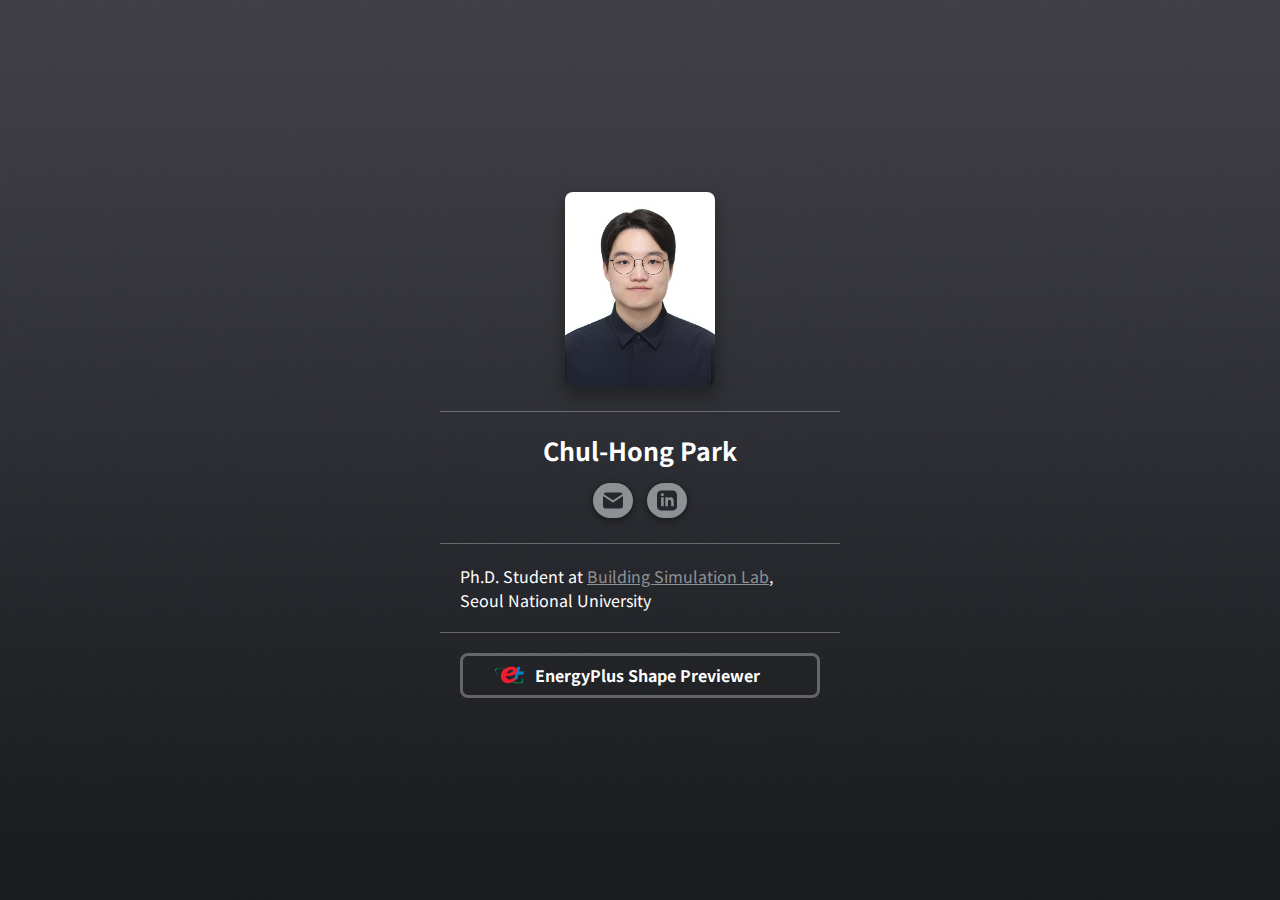
<file: index.html>
<!DOCTYPE html>
<html colorTheme="dark">

<head>
    <meta charset="utf-8" />
    <meta name="viewport" content="width=device-width, initial-scale=1">

    <meta name='title' property='og:title' content='Chul-Hong Park'/>
    <meta name='author' content='Chul-Hong Park'>
    <meta name='description' property='og:description' content='Personal website of Chul-Hong Park'/>
    <meta property='og:url' content='https://chul-hong.github.io/'/>
    <meta name='image' property='og:image' content='https://chul-hong.github.io/resources/img/thumbnail.jpg'/>
    <meta name='twitter:image' content='https://chul-hong.github.io/resources/img/thumbnail.jpg' />
    <meta property='og:image:width' content='1200' />
    <meta property='og:image:height' content='627' />
    <meta property='og:type' content='website' />

    <link rel="icon" href="resources/img/favicon.png">

    <title>Chul-Hong Park</title>

    <link rel="stylesheet" type="text/css" href="resources/styles.css?v=23_0717C" />

    <link rel="preconnect" href="https://fonts.googleapis.com">
    <link rel="preconnect" href="https://fonts.gstatic.com" crossorigin>
    <link href="https://fonts.googleapis.com/css2?family=Noto+Sans+KR:wght@100;400;700&Roboto:ital,wght@0,100;0,400;0,700;1,100;1,400;1,700&display=swap" rel="stylesheet">

    <!-- <script src="resources/scripts.js?v=22_0131" defer></script> -->
</head>

<body>

    <!-- <div id="bg" style="background-image: url('resources/img/bg.jpg');"></div> -->
    <DIV id="PageWrapper" style="text-align: center; width: clamp(250px, 100%, 400px); margin: auto;">
        <img id="ProfilePic" src="resources/img/profilepic.jpg" style="object-fit: contain; max-height: 100%; width: 150px; height: auto; border-radius: 8px; box-shadow: 0 8px 15px 2px rgba(0,0,0,0.3);">
        <hr>
        <div class="PageGroup">
            <h1>Chul-Hong Park</h1>
            <div class="SmallBtnGroup">
                <button class="button2" onclick="location.href='mailto:chulhong.park@snu.ac.kr';" style="padding: 0px 8px;">
                    <svg xmlns="http://www.w3.org/2000/svg" class="icon icon-tabler icon-tabler-mail-filled" width="100%" height="100%" viewBox="0 0 24 24" stroke-width="1.5" stroke="currentColor" fill="none" stroke-linecap="round" stroke-linejoin="round">
                        <path stroke="none" d="M0 0h24v24H0z" fill="none"/>
                        <path d="M22 7.535v9.465a3 3 0 0 1 -2.824 2.995l-.176 .005h-14a3 3 0 0 1 -2.995 -2.824l-.005 -.176v-9.465l9.445 6.297l.116 .066a1 1 0 0 0 .878 0l.116 -.066l9.445 -6.297z" stroke-width="0" fill="currentColor" />
                        <path d="M19 4c1.08 0 2.027 .57 2.555 1.427l-9.555 6.37l-9.555 -6.37a2.999 2.999 0 0 1 2.354 -1.42l.201 -.007h14z" stroke-width="0" fill="currentColor" />
                    </svg>
                </button>
                <button class="button2" onclick="window.open('https://www.linkedin.com/in/chul-hong-park');">
                    <svg xmlns="http://www.w3.org/2000/svg" width="100%" height="100%" viewBox="0 0 24 24">
                        <path d="M19 0h-14c-2.761 0-5 2.239-5 5v14c0 2.761 2.239 5 5 5h14c2.762 0 5-2.239 5-5v-14c0-2.761-2.238-5-5-5zm-11 19h-3v-11h3v11zm-1.5-12.268c-.966 0-1.75-.79-1.75-1.764s.784-1.764 1.75-1.764 1.75.79 1.75 1.764-.783 1.764-1.75 1.764zm13.5 12.268h-3v-5.604c0-3.368-4-3.113-4 0v5.604h-3v-11h3v1.765c1.396-2.586 7-2.777 7 2.476v6.759z" fill="currentColor" />
                    </svg>
                </button>
            </div>
        </div>
        <hr>
        <div class="PageGroup">
            <p>Ph.D. Student at <a href="https://bs.snu.ac.kr/" target="_blank" rel="noopener noreferrer">Building Simulation Lab</a>, Seoul National University</p>
        </div>
        <hr>
        <div class="PageGroup">
            <button class="button1" onclick="window.open('https://chul-hong.github.io/epshape/');">
                <img src="resources/img/eplogo.png">
                <span class="sm-view">EP Shape Previewer</span>
                <span class="lg-view">EnergyPlus Shape Previewer</span>
            </button>
        </div>
    </DIV>

    <!-- <div class="FloatWrapper">
        <button class="button2" onclick="toggleColorTheme();">
            <svg xmlns="http://www.w3.org/2000/svg" width="100%" height="100%" viewBox="0 0 24 24" stroke-width="1.5" stroke="currentColor" fill="none" stroke-linecap="round" stroke-linejoin="round">
                <path stroke="none" d="M0 0h24v24H0z" fill="none"/>
                <path d="M12 1.992a10 10 0 1 0 9.236 13.838c.341 -.82 -.476 -1.644 -1.298 -1.31a6.5 6.5 0 0 1 -6.864 -10.787l.077 -.08c.551 -.63 .113 -1.653 -.758 -1.653h-.266l-.068 -.006l-.06 -.002z" stroke-width="0" fill="currentColor" />
            </svg>
        </button>
    </div> -->

</body>
</file>
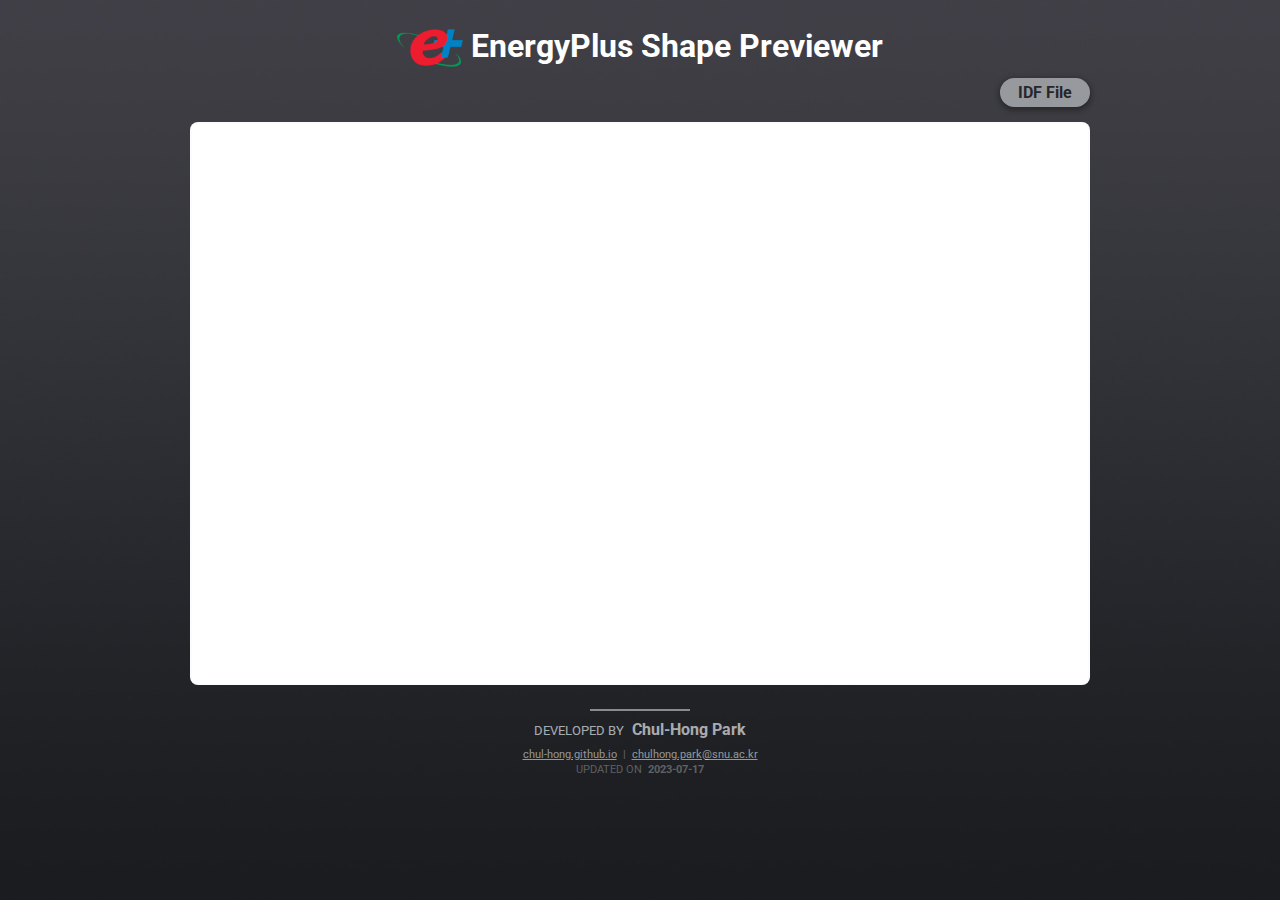
<file: epshape/index.html>
<!DOCTYPE html>
<html>

<head>
    <meta charset="utf-8" />
    <meta name='title' property='og:title' content='EP Shape Previewer'/>
    <meta name='author' content='Chul-Hong Park'>
    <meta name='description' property='og:description' content='Shape previewer for EnergyPlus models'/>
    <meta property='og:url' content='https://chul-hong.github.io/epshape/'/>
    <meta name='image' property='og:image' content='https://chul-hong.github.io/epshape/resources/thumbnail.jpg'/>
    <meta name='twitter:image' content='https://chul-hong.github.io/epshape/resources/thumbnail.jpg' />
    <meta property='og:image:width' content='1200' />
    <meta property='og:image:height' content='627' />
    <meta property='og:type' content='website' />
    <link rel="icon" href="https://chul-hong.github.io/epshape/resources/favicon.png">
    <title>EP Shape Previewer</title>
    <link rel="stylesheet" type="text/css" href="resources/styles.css?v=23_0610" />
    <link href="https://fonts.googleapis.com/css2?family=Roboto:wght@400;700&family=Inconsolata&display=swap" rel="stylesheet">
    <script src="resources/three.js"></script>
    <script src="resources/CSS2DRenderer.js"></script>
    <script src="resources/earcut.js"></script>
    <script src="resources/iddLibrary.js?v=23_0706"></script>
</head>

<body>

    <div class="bg" style="background-image: url('resources/bg.jpg');"></div>

    <div id="fileHoverMask" class="bg" style="z-index: 21; display: none;"></div>


    <div id="PageWrapper">

        <div id="MainPanel"">

            <h2>
                <img height="40px" src="resources/eplogo.png" style="vertical-align: middle;"/>
                EnergyPlus Shape Previewer
            </h2>
            <div style="width: 100%; height: auto; text-align: right; display: block; margin-top: 10px; margin-bottom: 15px;">
                <div id="fileSelectorTag"></div>
                &nbsp;
                <label id="fileSelectorBtn" class="customButton" for="fileSelector">IDF File</label>
                <input id="fileSelector" type="file" accept=".txt, .idf" style="display:none;">
            </div>

            <div id="CanvasContainer" oncontextmenu="return false;" style="position: relative; background-color: white;" draggable="false">

                <div id="fileHover" class="bg" style="background: radial-gradient(#000000a0, #00000000); z-index: 20; display: none;"><p id="fileHoverText">drop to load file</p></div>
                

                <div id="HoverBtnWrapper">
                    <button id="SaveBtn" class="hoverBtn settingsPanel" onclick="exportImage();"></button>
                    <button id="SettingsBtn" class="hoverBtn settingsPanel" onclick="settingsPanelVisibility(1);"></button>
                </div>

                <div id="SettingsPanel" class="settingsPanel">
                    <div id="SettingsCloseBtn" onclick="settingsPanelVisibility(0);"></div>

                    <div id="SettingsPanelContent">
                        <!-- <input type="checkbox" name="xxx" value="yyy" checked> Test -->
                        <!-- <div class="settingsPanelBlock">
                            <h5>Zone Visibility</h5>

                            <center>
                                <button class="settingsPanelButton">Select all</button>
                                <button class="settingsPanelButton">Deselect all</button>
                            </center>

                            <label><input type="checkbox" checked>TestTestTestTestTestTestTestTestTestTestTestTestTestTestTestTestTestTestTestTest</label>
                            <label><input type="checkbox" checked>TestTestTestTestTestTestTestTestTestTestTestTestTestTestTestTestTestTestTestTest</label>
                            <label><input type="checkbox" checked>TestTestTestTestTestTestTestTestTestTestTestTestTestTestTestTestTestTestTestTest</label>
                        </div> -->
                    </div>
                </div>

                <div id="CommandListener" class="settingsPanel"></div>

            </div>

            <div class="panel" style="padding-top: 15px;">
                <div class="separator"></div>
                <h4><small>DEVELOPED BY</small><b>&nbsp;&nbsp;Chul-Hong Park</b></h4>
                <p><small>
                    <a href="https://chul-hong.github.io/" target="_blank" rel="noopener noreferrer">chul-hong.github.io</a><b>&nbsp;&nbsp;|&nbsp;&nbsp;</b><a href="mailto:chulhong.park@snu.ac.kr">chulhong.park@snu.ac.kr</a><br>
                    UPDATED ON<b>&nbsp;&nbsp;2023-07-17</b>
                </small></p>
            </div>

        </div>

    </div>

    <script>
        const pad = 40;
        const minWidth = 550;
        const maxWidth = 900;
        const panelWidth = 800;
        const panelHeight = 500;
        var canvMult = 2;
        if (window.location.hash) {
            hashStr = window.location.hash.replace('#', '').toLowerCase();
            hashVal = parseFloat(hashStr);
            if (!isNaN(hashVal)) {
                canvMult = hashVal;
            }
            if (hashStr.endsWith('c')) {}
        }
        console.log('Canvas multiplier: ' + canvMult);
        const canvWidth = parseInt(panelWidth * canvMult);
        const canvHeight = parseInt(panelHeight * canvMult);

        const MainPanel = document.getElementById('MainPanel');
        const CanvasContainer = document.getElementById("CanvasContainer");
        const CanvasRenderer = document.getElementById("CanvasRenderer");

        CanvasContainer.style.width = panelWidth+"px";
        CanvasContainer.style.height = panelHeight+"px";

        window.onresize = screenManager;

        function screenManager() {
            var screenWidth = document.body.clientWidth - pad * 2;
            var mainPanelLeft = 0;
            var mainPanelWidth = 0;

            if(screenWidth < minWidth) {
                mainPanelLeft = pad;
                mainPanelWidth = minWidth;
            }
            else if(screenWidth < maxWidth) {
                mainPanelLeft = pad;
                mainPanelWidth = screenWidth;
            }
            else {
                mainPanelLeft = pad + (screenWidth - maxWidth) / 2;
                mainPanelWidth = maxWidth;
            }
            MainPanel.style.marginLeft = mainPanelLeft + 'px';
            MainPanel.style.marginRight = mainPanelLeft + 'px';
            MainPanel.style.width = mainPanelWidth + 'px';
            CanvasContainer.style.width = mainPanelWidth + 'px';
            CanvasContainer.style.height = mainPanelWidth * canvHeight / canvWidth + 'px';
            // CanvasRenderer.style.width = mainPanelWidth + 'px';
            // CanvasRenderer.style.height = mainPanelWidth * canvHeight / canvWidth + 'px';
        }
        screenManager();
    </script>
    <script src="resources/scripts.js?v=23_0706"></script>
    <script>
        const hoverBtn = document.getElementById('HoverBtnWrapper');
        hoverBtnMargin = Number(getComputedStyle(hoverBtn).margin.slice(0, -2));

        const settingsPanel = document.getElementById('SettingsPanel');

        settingsPanelVisibility(-1);
        hoverBtn.classList.remove('fadeoutSlide');
        
        function settingsPanelVisibility(toggle=null) {
            hoverBtn.blur();

            if (toggle==undefined || toggle==null) {
                if (clickable) toggle = 1;
                else toggle = 0;
            }

            switch (toggle) {
                case -1:
                    // 모두 닫으려고 할 때
                    clickable = false;
                    
                    hoverBtn.style.top = - hoverBtn.clientHeight - hoverBtnMargin*2 + 'px';
                    hoverBtn.classList.remove('fadeinSlide');
                    hoverBtn.classList.add('fadeoutSlide');

                    settingsPanel.style.visibility = 'hidden';
                    settingsPanel.style.opacity = 0;
                    settingsPanel.classList.remove('fadein');
                    settingsPanel.classList.add('fadeout');
                    
                    break;

                case 0:
                    // 창이 열려있을 때
                    clickable = true;

                    hoverBtn.style.top = '0px';
                    hoverBtn.classList.remove('fadeoutSlide');
                    hoverBtn.classList.add('fadeinSlide');

                    settingsPanel.style.visibility = 'hidden';
                    settingsPanel.style.opacity = 0;
                    settingsPanel.classList.remove('fadein');
                    settingsPanel.classList.add('fadeout');
                    
                    break;

                case 1:
                    // 창이 닫혀있을 때
                    clickable = false;
                    
                    hoverBtn.style.top = -hoverBtn.clientHeight - hoverBtnMargin*2 + 'px';
                    hoverBtn.classList.remove('fadeinSlide');
                    hoverBtn.classList.add('fadeoutSlide');

                    settingsPanel.style.visibility = 'visible';
                    settingsPanel.style.opacity = 1;
                    settingsPanel.classList.remove('fadeout');
                    settingsPanel.classList.add('fadein');
                    
                    break;
            
                default:
                    break;
            }
        }
    </script>

</body>

</html>
</file>
<file: resources/styles.css>
:root[colorTheme='light'] {
    --bgImage: #fff;
    --textColor: #33444f;
    --btnColor: #33444f;
    --btnBorder: rgba(51,68,79,0.3);
    --btnHoverColor: #33444f;
    --btnHoverBG: rgba(51,68,79,0.3);
    --btnHoverShadow: rgba(255,255,255,0.3);
    --btnActiveBG: rgba(158,227,255,0.8);
    --btnActiveShadow: rgba(158,227,255,0.3);
    --btn2Color: #26272C;
    --btn2BG: rgba(158,227,255,0.3);
    --btn2Shadow: rgba(147,182,196,0.3);
    --btn2HoverBG: rgba(240,245,247,0.8);
    --btn2HoverShadow: rgba(147,182,196,0.6);
    --btn2ActiveBG: rgba(158,227,255,0.8);
    --btn2ActiveShadow: rgba(158,227,255,0.3);
}
:root[colorTheme='dark'] {
    --bgImage: #292A2F url('./img/bg.jpg');
    --textColor: #fff;
    --linkColor: #8D9194;
    --linkHoverColor: #9ee3ff;
    --btnColor: #fff;
    --btnBorder: rgba(255,255,255,0.3);
    --btnHoverColor: #33444f;
    --btnHoverBG: rgba(255,255,255,0.8);
    --btnHoverShadow: rgba(255,255,255,0.3);
    --btnActiveBG: rgba(158,227,255,0.8);
    --btnActiveShadow: rgba(158,227,255,0.3);
    --btn2Color: #26272C;
    --btn2BG: rgba(240,245,247,0.5);
    --btn2Shadow: rgba(0,0,0,0.3);
    --btn2HoverColor: #506b7d;
    --btn2HoverBG: rgba(240,245,247,0.8);
    --btn2HoverShadow: rgba(240,245,247,0.3);
    --btn2ActiveColor: #fff;
    --btn2ActiveBG: rgba(158,227,255,0.8);
    --btn2ActiveShadow: rgba(158,227,255,0.3);
}
.lg-view {
    display: block;
}
.sm-view {
    display: none;
}
@media screen and (max-width: 400px) {
    .lg-view {
        display: none;
    }
    .sm-view {
        display: block;
    }
}


html, body {
    position: absolute;
    margin: 0px;
    width: 100%;
    height: 100%;
    /* overflow: hidden; */
    font-family: 'Roboto', 'Noto Sans KR', sans-serif;
    color: var(--textColor);
    cursor: default;
    user-select: none;
}
html {
    background: var(--bgImage);
    background-position: center;
    background-repeat: no-repeat;
    background-size: cover;
    -webkit-background-size: cover;
    -moz-background-size: cover;
    -o-background-size: cover;
    overflow-y: auto;
}
body {
    padding: 30px min(30px, 5%);
    box-sizing: border-box;
    -webkit-box-sizing: border-box;
    -moz-box-sizing: border-box;
    display: flex;
    align-items: center; /* vertical */
    justify-content: center; /* horizontal */
    overflow-y: auto;
}
hr {
    border: solid;
    border-width: 0 0 1.5px 0;
    border-color: var(--textColor);
    opacity: .3;
    margin-block-start: 20px;
    margin-block-end: 20px;
}
a {
    color: var(--linkColor);
    transition: color 0.5s;
}
a:visited {
    color: var(--linkColor);
}
@media (hover: hover) and (pointer: fine) {
    a:hover {
        color: var(--linkHoverColor);
    }
}
a:active {
    color: var(--linkHoverColor);
}


.PageGroup {
    width: 100%;
    padding: 0 min(30px, 5%);
    box-sizing: border-box;
    -webkit-box-sizing: border-box;
    -moz-box-sizing: border-box;
}

.PageGroup > button {
    font-size: 16px;
    width: 100%;
    height: 45px;
    margin: 10px 0;
    border-radius: 8px;
    padding: 1px max(10px, 8%);
}
.PageGroup h1 {
    font-size: 25px;
}
.PageGroup p {
    text-align: start;
}
.PageGroup h1, .PageGroup p, .PageGroup .SmallBtnGroup {
    margin: 15px 0;
}


.SmallBtnGroup {
    width: 100%;
    /* display: flex;
    flex-direction: row; */
}
.SmallBtnGroup button {
    width: 40px;
    height: 35px;
    border-radius: 18px;
}


.button1 {
    font-family: inherit;
    background: none;
    outline: none;
    border: 3px solid var(--btnBorder);
    color: var(--btnColor);
    overflow: hidden;
    text-overflow: ellipsis;
    text-align: center;
    white-space: nowrap;
    font-weight: bold;
    transition: background-color 0.5s, box-shadow 0.5s, color 0.5s, border 0.5s;
    display: flex;
    align-items: center;
}
@media (hover: hover) and (pointer: fine) {
    .button1:enabled:hover {
        color: var(--btnHoverColor);
        border: 3px solid transparent;
        background-color: var(--btnHoverBG);
        box-shadow: 0 0 5px 2px var(--btnHoverShadow);
        /* text-overflow: unset; */
    }
}
.button1:enabled:active {
    background-color: var(--btnActiveBG);
    box-shadow: 0 0 5px 2px var(--btnActiveShadow);
    /* overflow: visible; */
}
.button1:disabled {
    border: 3px dashed rgba(163, 163, 163, 0.3);
}

.button1 img {
    display: inline-block;
    vertical-align: middle;
    object-fit: contain;
    width: 35px;
    height: 18px;
}
.button1 span {
    margin-left: 8px;
}


.button2 {
    font-family: inherit;
    background-color: var(--btn2BG);
    border: none;
    color: var(--btn2Color);
    font-size: 16px;
    box-shadow: 0 2px 5px 2px var(--btn2Shadow);
    outline: none;
    overflow: hidden;
    /* border-radius: 20px; */
    text-align: center;
    padding: 0px 10px;
    transition: box-shadow 0.5s, background-color 0.5s, color 0.5s;
    display: inline-block;
    margin: 0 5px;
}
@media (hover: hover) and (pointer: fine) {
    .button2:hover {
        background-color: var(--btn2HoverBG);
        box-shadow: 0 0 5px 2px var(--btn2HoverShadow);
        color: var(--btn2HoverColor);
    }
}
.button2:active {
    background-color: var(--btn2ActiveBG);
    box-shadow: 0 0 5px 2px var(--btn2ActiveShadow);
    color: var(--btn2ActiveColor);
}

.FloatWrapper {
    position: fixed;
    top: 0px;
    right: 0px;
    margin: 10px 20px;
}
.FloatWrapper button {
    width: 25px;
    height: 25px;
    border-radius: 25px;
    padding: 3px;
}
/* .FloatWrapper button {
    height: 20px;
    background: none;
    color: var(--btnHoverBG);
    border: none;
    text-shadow: var(--btnActiveShadow) 0 2px 4px;
}
.FloatWrapper button:hover {
    color: var(--btnActiveBG);
    text-shadow: var(--btnActiveShadow) 0 2px 4px;
}
.FloatWrapper button:active {
} */
</file>
<file: epshape/resources/styles.css>
/*
rgb(255, 255, 255), # ffffff
rgb(223, 238, 245), # dfeef5
rgb(240, 245, 247), # f0f5f7
*/


.bg {
    position: absolute;
    margin: 0px;
    width: 100%;
    height: 100%;
    background-position: center;
    background-repeat: no-repeat;
    background-size: cover;
}

html, body {
    position: absolute;
    margin: 0px;
    width: 100%;
    height: 100%;
    overflow: hidden;
    font-family: 'Roboto';
    color: white;
    cursor: default;
    user-select: none;
}

canvas {
    display: block;
}

#PageWrapper {
    position: absolute;
    margin: 0px;
    padding: 0px;
    width: 100%;
    height: 100%;
    overflow-x: auto;
    overflow-y: auto;
}

#MainPanel {
    position: absolute;
    margin: 0px;
    /* display: inline-block; */
    /* padding-bottom: 10px; */
    text-align: center;
}

h2, h3, h4 {
    text-align: center;
}
h2 {
    font-size: 2em;
    margin-block-end: 0.0em;
}
h3 {
    margin-block-start: 0.6em;
}
h4 {
    font-weight: normal;
    color: #f0f5f7aa;
    margin-block-start: 0.6em;
    margin-block-end: 0.4em;
}
.panel > p {
    font-size: 0.8em;
    font-weight: normal;
    color: #f0f5f750;
    margin-block-start: 0em;
}
a, a:visited {color: #f0f5f790;}
a:hover {color: #f0f5f7cc;}


#fileHover p {
    position: absolute;
    width: 200px;
    height: 100px;
    top: 50%;
    left: 50%;
    margin-top: -50px;
    margin-bottom: 0px;
    margin-left: -100px;
    margin-right: 0px;
    line-height: 100px;
    text-align: center;
    font-size: 20px;
    text-shadow: #fff 0 0 10px, #80daff 0 0 20px, #000 0 0 30px;  /*코드에서도 바뀜*/
}

span {
    display: inline-block;
    vertical-align: middle;
}

.panel {
    position: relative;
    width: 100%;
    margin: 5px 0;
    padding-bottom: 10px;
}
.separator {
    width: 100px;
    height: 2px;
    margin-left: auto;
    margin-right: auto;
    background-color: rgba(240,245,247,0.5);
}

#CanvasContainer {
    overflow: hidden;
    border-radius: 8px;
    /* box-shadow: 0 10px 60px 2px rgba(0,0,0,0.5); */
    /* box-shadow: 0 0 0 2px rgba(240,245,247,0.3) inset; */
    -webkit-box-sizing: border-box;
    -moz-box-sizing: border-box;
    box-sizing: border-box;
    border: 2px solid rgba(240,245,247,0.3);
    margin-left: auto;
    margin-right: auto;
    display: inline-block;
    text-align: center;
}

#fileSelector {
    margin: 10px;
    font-size: 16px;
    font-family: 'Roboto';
}

#fileSelectorTag {
    /* position: absolute; */
    /* right: 100px; */
    display: inline-block;
    vertical-align: middle;
    font-family: 12px;
    opacity: 0.6;
    width: calc(100% - 150px);
    overflow-x: hidden;
}
#fileSelectorBtn {
    /* position: absolute; */
    /* right: 0px; */
    display: inline-block;
    vertical-align: middle;
    width: 60px;
}
.customButton {
    font-family: 'Roboto';
    background-color: rgba(240,245,247,0.5);
    border: none;
    color: #26272C;
    /* padding: 0px 0px; */
    text-align: center;
    text-decoration: none;
    font-size: 16px;
    font-weight: bold;
    box-shadow: 0 2px 5px 2px rgba(0,0,0,0.3);
    outline: none;
    overflow: hidden;
    border-radius: 25px;
    padding-left: 15px;
    padding-right: 15px;
    padding-top: 5px;
    padding-bottom: 5px;
}
.customButton:hover {
    background-color: rgba(240,245,247,0.8);
    /* box-shadow: 0 10px 20px 0px rgba(0,0,0,0.3); */
    box-shadow: 0 0 5px 2px rgba(240,245,247,0.3);
}
.customButton:active, .customButton:focus {
    background-color: rgba(158,227,255,0.8);
    /* transition-duration: 0s; */
    box-shadow: 0 0 5px 2px rgba(158,227,255,0.3);
}


::-webkit-scrollbar {
    width: 16px;
    cursor: pointer;
}
::-webkit-scrollbar-button{
    display: none;
}
::-webkit-scrollbar-track {
    cursor: pointer;
    background: transparent;
}
::-webkit-scrollbar-track-piece{
    display: none;
}
::-webkit-scrollbar-corner {
    /* display: none; */
    background: transparent;
}
::-webkit-scrollbar-thumb {
    cursor: pointer;
    background: #f0f5f7aa;
    /* width: 100%; */
    border-radius: 8px;
    background-clip: padding-box;
    border: 6px solid transparent;
}
::-webkit-scrollbar-thumb:hover {
    cursor: pointer;
    background: #f0f5f7ee;
    /* width: 100%; */
    border-radius: 8px;
    background-clip: padding-box;
    border: 6px solid transparent;
}
::-webkit-resizer {
    /* overflow: hidden; */
    /* border-radius: 10px; */
    border-bottom-right-radius: 8px;
    background: linear-gradient(135deg, #f0f5f700 59.9%, #f0f5f7aa 60%);
}




.settingsPanel {
    font-family: 'Roboto';
    background-color: rgba(240,245,247,0.5);
    border: none;
    color: #26272C;
    /* padding: 0px 0px; */
    text-decoration: none;
    font-size: 16px;
    box-shadow: 0 2px 5px 2px rgba(0,0,0,0.3);
    outline: none;
    overflow: hidden;
    border-radius: 10px;
    padding-left: 0px;
    padding-right: 0px;
    padding-top: 0px;
    padding-bottom: 0px;
    transition: box-shadow 0.5s, background-color 0.5s;;
}
button.settingsPanel:hover {
    background-color: rgba(240,245,247,0.8);
    /* box-shadow: 0 10px 20px 0px rgba(0,0,0,0.3); */
    box-shadow: 0 0 5px 2px rgba(240,245,247,0.3);
}
button.settingsPanel:active, .customButton:focus {
    background-color: rgba(158,227,255,0.8);
    /* transition-duration: 0s; */
    box-shadow: 0 0 5px 2px rgba(158,227,255,0.3);
}

/* #SettingsContainer {
    position: absolute;
    width: 100px;
    height: 100%;
    top: 0px;
    left: 100%;
    background-color: aquamarine;
} */
#HoverBtnWrapper {
    position: absolute;
    text-align: center;
    top: 0px;
    right: 0px;
    margin: 10px;
    width: 100px;
    height: 30px;
}
.hoverBtn {
    position: absolute;
    text-align: center;
    font-weight: bold;
}
#SettingsBtn {
    top: 0px;
    right: 0px;
    width: 30px;
    height: 30px;
    border-radius: 100%;
    background-image: url('setting.png?v=23_0607A');
    background-size: 22px 22px;
    background-position: center center;
    background-repeat: no-repeat;
}
#SaveBtn {
    top: 0px;
    right: 40px;
    width: 30px;
    height: 30px;
    border-radius: 100%;
    background-image: url('save.png?v=23_0610');
    background-size: 20px 20px;
    background-position: center center;
    background-repeat: no-repeat;
}
#SettingsCloseBtn {
    position: absolute;
    top: 0px;
    right: 0px;
    margin: 10px;
    width: 18px;
    height: 18px;
    background-image: url('close.png');
    background-size: 100% 100%;
}
#SettingsCloseBtn:hover {
    opacity: 0.5;
}
#SettingsPanel {
    position: absolute;
    display: block;
    width: 350px;
    height: -moz-calc(100% - 50px);
    height: -webkit-calc(100% - 50px);
    height: calc(100% - 50px);
    top: 25px;
    left: 50%;
    margin-left: -175px;
    /* margin-top: -150px; */
    -webkit-box-sizing: border-box;
    -moz-box-sizing: border-box;
    box-sizing: border-box;
    /* margin: auto auto auto auto; */
    /* padding: 20px; */
    padding: 60px 0px 20px;
    visibility: hidden;
    opacity: 0;
    background-color: rgba(240,245,247,0.7);
    line-height: 1.5;
}
#SettingsPanel::before {
    content: "Settings";
    position: absolute;
    top: 12px;
    left: 20px;
    font-size: 25px;
    font-weight: bold;
}
#SettingsPanelContent {
    position: relative;
    width: 100%;
    height: 100%;
    overflow-y: auto;
    text-align: left;
    padding: 0px 4px 0px 20px;
    -webkit-box-sizing: border-box;
    -moz-box-sizing: border-box;
    box-sizing: border-box;
    /* scrollbar-gutter: stable both-edges; */
    scrollbar-gutter: stable;
    border-radius: 0px;
}



#SettingsPanelContent::-webkit-scrollbar {
    width: 16px;
    cursor: pointer;
}
#SettingsPanelContent::-webkit-scrollbar-thumb {
    cursor: pointer;
    background: #34353A;
    /* width: 100%; */
    border-radius: 8px;
    background-clip: padding-box;
    border: 6px solid transparent;
}
#SettingsPanelContent::-webkit-scrollbar-thumb:hover {
    cursor: pointer;
    background: #757780;
    /* width: 100%; */
    border-radius: 8px;
    background-clip: padding-box;
    border: 6px solid transparent;
}
#SettingsPanelContent::-webkit-resizer {
    /* overflow: hidden; */
    /* border-radius: 10px; */
    border-bottom-right-radius: 8px;
    background: linear-gradient(135deg, #f0f5f700 59.9%, #f0f5f7aa 60%);
}

.settingsPanelBlock {
    /* margin: 10px; */
    display: block;
    /* margin: 15px 0px 15px; */
    margin: 0px 0px 15px;
    padding: 10px 25px 10px;
    border-radius: 6px;
    width: 100%;
    /* width: calc(100%-20px);
    width: -moz-calc(100%-20px);
    width: -webkit-calc(100%-20px); */
    -webkit-box-sizing: border-box;
    -moz-box-sizing: border-box;
    box-sizing: border-box;
    border: 2px solid #112C4460;
    overflow: hidden;
    font-size: 1em;
}
.settingsPanelBlock label {
    width: 100%;
    display: block;
    -webkit-box-sizing: border-box;
    -moz-box-sizing: border-box;
    box-sizing: border-box;
    overflow: hidden;
    white-space:nowrap;
    text-overflow: ellipsis;
    /* margin-block-start: 0.2em;
    margin-block-end: 0.2em; */
}
.settingsPanelBlock h5 {
    font-weight: bold;
    font-size: 1.2em;
    /* text-indent: 6px; */
    padding-left: 10px;
    padding-right: 10px;
    margin-left: auto;
    margin-right: auto;
    margin-block-start: 0em;
    margin-block-end: 0.9em;
    position: relative;
    width: fit-content;
    line-height: 1.2;
}
.settingsPanelBlock h5::after {
    content: "";
    position: absolute;
    top: 100%;
    left: 0;
    right: 0;
    height: 0px;
    border-bottom: 2px solid #112C4460;
    margin-block-start: 0.2em;
    /* margin-block-end: 0.2em; */
}

.settingsPanelButton {
    font-family: 'Roboto';
    font-weight: bold;
    font-size: 0.9em;
    border: 0px;
    outline: 2px solid #112C4460;
    background: none;
    color: #112C44e0;
    padding: 3px 10px 3px;
    border-radius: 30px;
    margin-block-end: 0.8em;
    margin-left: 2.5px;
    margin-right: 2.5px;
}
.settingsPanelButton:enabled:hover {
    background-color: #112C4420;
}
.settingsPanelButton:enabled:active {
    outline: 2px solid #112C4460;
    background-color: #112C4460;
    color: rgba(240,245,247,0.7);
}

.fadeout {
    transition: visibility 0s linear 0.3s, opacity 0.3s;
    visibility: hidden;
    opacity: 0;
}
.fadein {
    transition: visibility 0s linear 0s, opacity 0.3s;
    visibility: visible;
    opacity: 1;
}
.fadeoutSlide {
    /* transition: visibility 0s linear 0.3s, opacity 0.3s, top 0.3s, box-shadow 0.3s, background-color 0.3s; */
    transition: visibility 0s linear 0.5s, opacity 0.5s, top 0.5s cubic-bezier(.68,-0.55,.27,1.55), box-shadow 0.5s, background-color 0.5s;
    visibility: hidden;
    opacity: 0;
}
.fadeinSlide {
    /* transition: visibility 0s linear 0s, opacity 0.3s, top 0.3s, box-shadow 0.3s, background-color 0.3s; */
    transition: visibility 0s linear 0s, opacity 0.5s, top 0.5s cubic-bezier(.68,-0.55,.27,1.55), box-shadow 0.5s, background-color 0.5s;
    visibility: visible;
    opacity: 1;
}

#CommandListener {
    position: absolute;
    display: block;
    visibility: hidden;
    opacity: 0;
    top: 50%;
    left: 50%;
    width: 500px;
    /* width: fit-content; */
    height: 25px;
    margin-top: -20px;
    margin-left: -250px;
    /* margin-left: auto; */
    padding: 5px 15px;
    line-height: 25px;
    text-align: center;
    font-size: 16px;
    font-family: 'consolas';
}
.CommandSuccess {
    background-color: rgba(7, 220, 78, 0.33);
}
.CommandFail {
    background-color: rgba(255, 0, 0, 0.33);
}

.changeBgColorBtnHighlighted {
    background-color: #112C4440;
}
</file>
